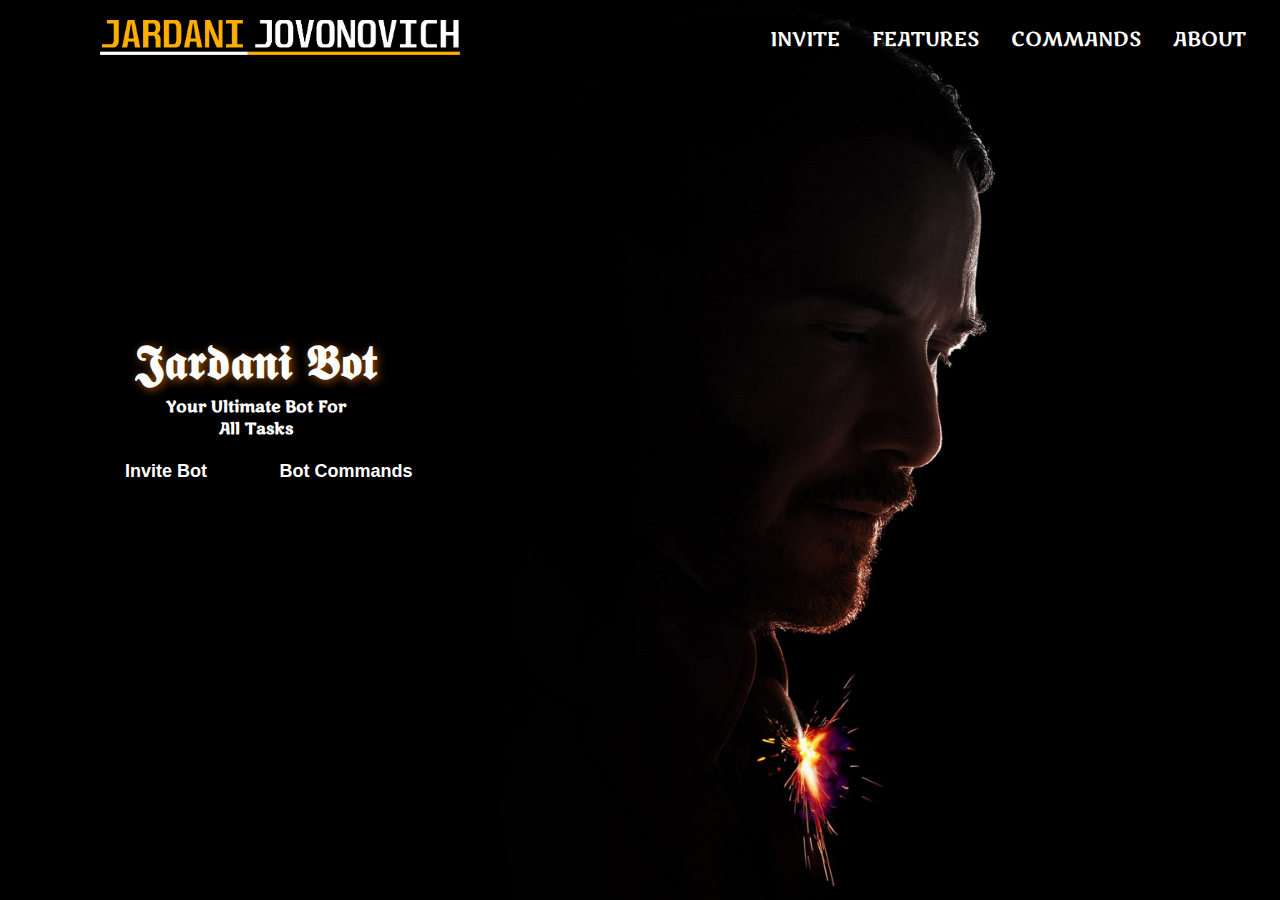
<file: index.html>
<!DOCTYPE html>
<html>
<head>
	<meta charset="UTF-8">
	<title>⚜️ Jardani Bot</title>
	<link rel="preconnect" href="https://fonts.gstatic.com">
	<link href="https://fonts.googleapis.com/css2?family=Marko+One&family=Rye&display=swap" rel="stylesheet"> 
	<link rel="stylesheet" type="text/css" href="style.css">
</head>
<body>
	<div class="wrapper">
		<nav class="navbar">
			<a href="index.html"><img class="logo" src="logo.png"></a>			
			<ul>
				<li><a class= "active" href="https://discord.com/api/oauth2/authorize?client_id=796436207168126988&permissions=1567824&scope=bot" target="_blank" rel="noopener noreferrer">INVITE</a></li>
				<li><a href="features.html">FEATURES</a></li>
				<li><a href="commands.html">COMMANDS</a></li>
				<li><a href="about.html">ABOUT</a></li>
			</ul>
		</nav>
		<div class="center">
			<h1>𝕵𝖆𝖗𝖉𝖆𝖓𝖎 𝕭𝖔𝖙</h1>
			<h2>Your Ultimate Bot For All Tasks</h2>
			<div class="buttons">
				<a href="https://discord.com/api/oauth2/authorize?client_id=796436207168126988&permissions=1567824&scope=bot" target="_blank" rel="noopener noreferrer"><button>Invite Bot</button></a>
				<a href="commands.html"><button class="btn">Bot Commands</button></a>
			</div>
		</div>
	</div>

</body>
</html>
</file>
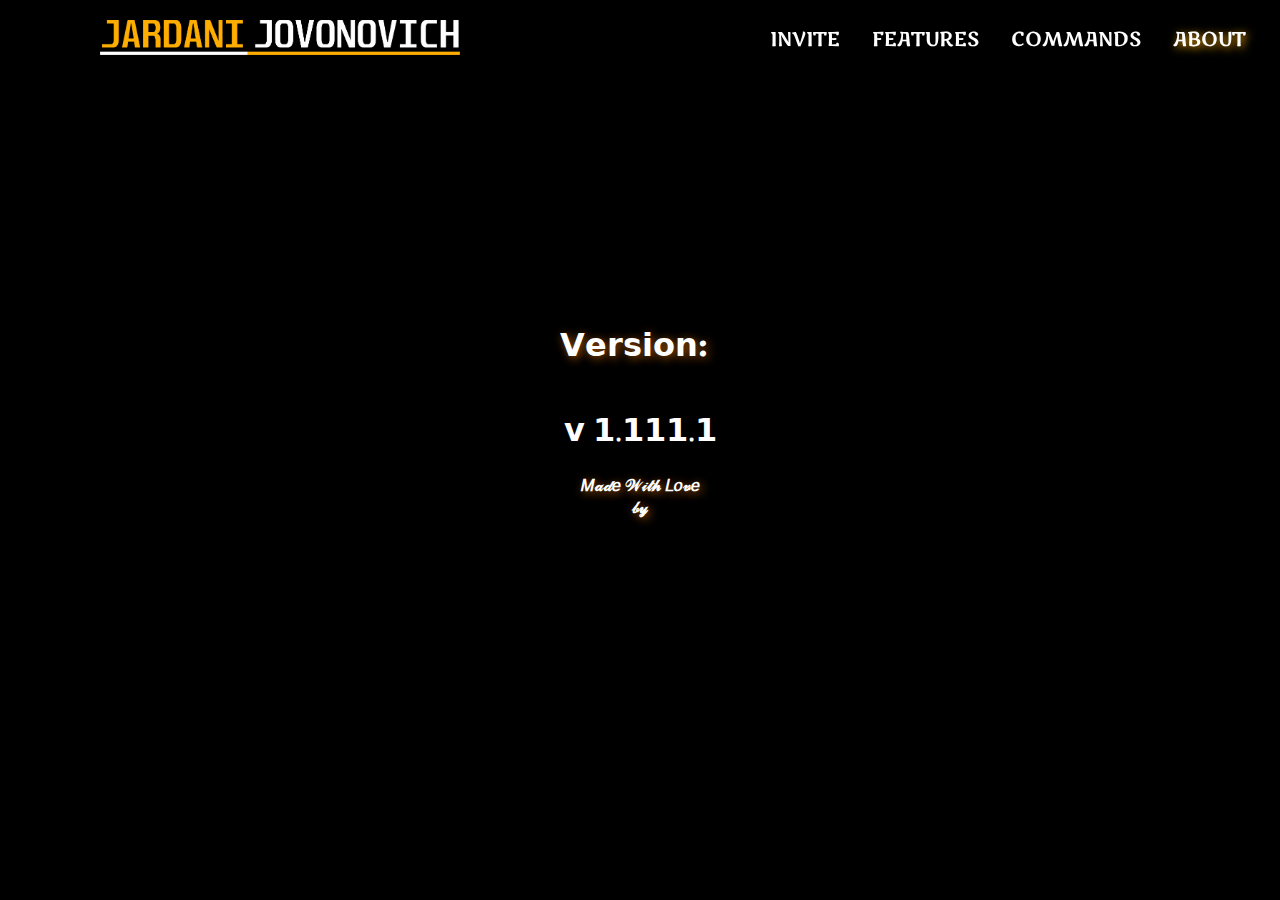
<file: about.html>
<!DOCTYPE html>
<html>
<head>
	<meta charset="UTF-8">
	<title>⚜️ ABOUT</title>
	<link rel="preconnect" href="https://fonts.gstatic.com">
	<link href="https://fonts.googleapis.com/css2?family=Marko+One&family=Rye&display=swap" rel="stylesheet">
	<link rel="preconnect" href="https://fonts.gstatic.com">
	<link href="https://fonts.googleapis.com/css2?family=Philosopher&display=swap" rel="stylesheet">
	<link rel="stylesheet" type="text/css" href="aboutStyle.css">	
</head>
<body>
		<div class="wrapper">
		<nav class="navbar">
			<a href="index.html"><img class="logo" src="logo.png"></a>
			<ul>
				<li><a href="https://discord.com/api/oauth2/authorize?client_id=796436207168126988&permissions=1567824&scope=bot" target="_blank" rel="noopener noreferrer">INVITE</a></li>
				
				<li><a href="features.html">FEATURES</a></li>
				<li><a href="commands.html">COMMANDS</a></li>
				<li><a class="active" href="">ABOUT</a></li>
			</ul>
		</nav>
		<div class="center">
			<h1>𝗩𝗲𝗿𝘀𝗶𝗼𝗻:</h1><br><br>

			<div class="htag">
				<h2>𝘃 𝟭.𝟭𝟭𝟭.𝟭</h2><br><br><br>
				<h3>𝑀𝒶𝒹𝑒 𝒲𝒾𝓉𝒽 𝐿𝑜𝓋𝑒</h3><br>
				<h3>𝒷𝓎</h3><br>
				<a href="https://discord.gg/dnzZ9EcfEM" target="_blank" rel="noopener noreferrer"><h3 class="name">𝕁𝕆ℍℕ 𝕎𝕀ℂ𝕂</h3></a>
			</div>
		</div>

</body>
</html>
</file>
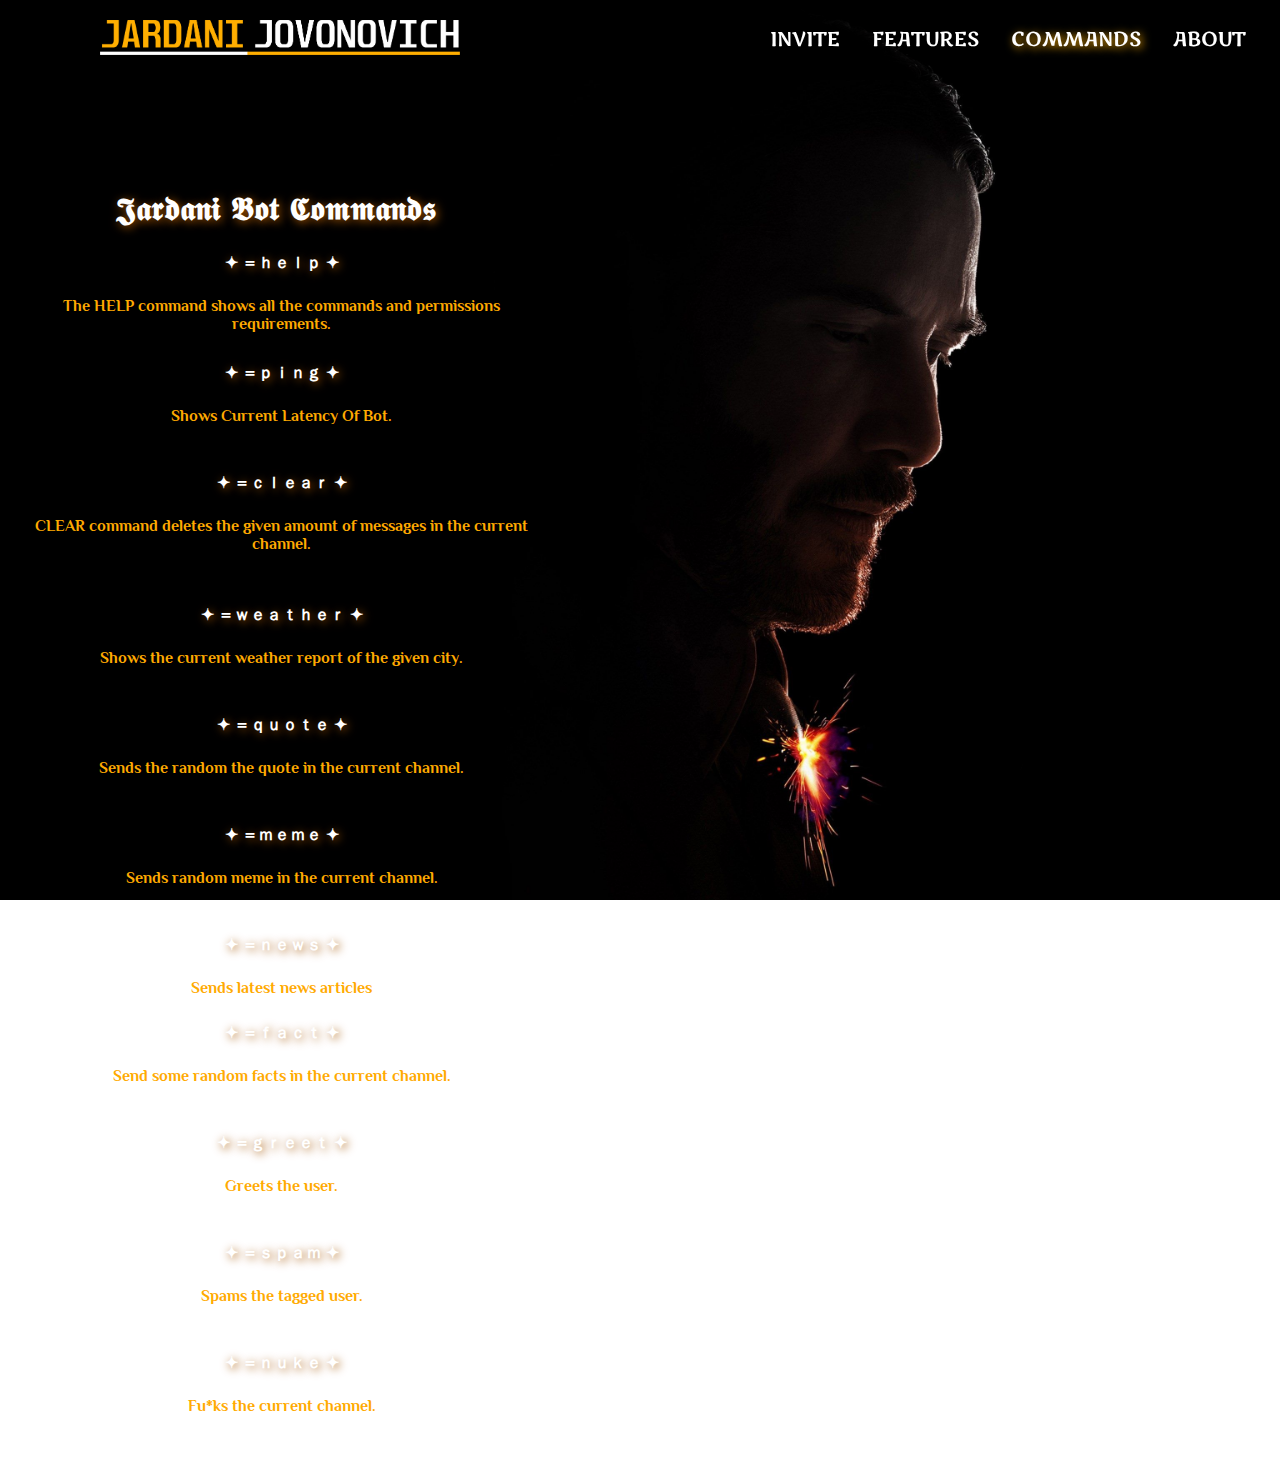
<file: commands.html>
<!DOCTYPE html>
<html>
<head>
	<meta charset="UTF-8">
	<title>⚜️ Bot Commands</title>
	<link rel="preconnect" href="https://fonts.gstatic.com">
	<link href="https://fonts.googleapis.com/css2?family=Marko+One&family=Rye&display=swap" rel="stylesheet">
	<link rel="preconnect" href="https://fonts.gstatic.com">
	<link href="https://fonts.googleapis.com/css2?family=Philosopher&display=swap" rel="stylesheet">
	<link rel="stylesheet" type="text/css" href="commandsStyle.css">
</head>
<body>
	<div class="wrapper">
		<nav class="navbar">
			<a href="index.html"><img class="logo" src="logo.png"></a>
			<ul>
				<li><a href="https://discord.com/api/oauth2/authorize?client_id=796436207168126988&permissions=1567824&scope=bot" target="_blank" rel="noopener noreferrer">INVITE</a></li>
				<li><a href="features.html">FEATURES</a></li>
				<li><a class="active" href="">COMMANDS</a></li>
				<li><a href="about.html">ABOUT</a></li>
			</ul>
		</nav>
		<div class="center">
			<h1>𝕵𝖆𝖗𝖉𝖆𝖓𝖎 𝕭𝖔𝖙 𝕮𝖔𝖒𝖒𝖆𝖓𝖉𝖘</h1><br>

			<div class="htag">
				<h3>✦  ＝ｈｅｌｐ  ✦</h3><br><br>
					<h4>The HELP command shows all the commands and permissions requirements.</h4><br><br><br>
			</div>
			<div class="htag">
				<h3>✦ ＝ｐｉｎｇ ✦</h3><br><br>
					<h4>Shows Current Latency Of Bot.</h4><br><br><br>
			</div>
			<div class="htag">
				<h3>✦ ＝ｃｌｅａｒ ✦</h3><br><br>
					<h4>CLEAR command deletes the given amount of messages in the current channel.</h4><br><br><br><br>
			</div>
			<div class="htag">
				<h3>✦ ＝ｗｅａｔｈｅｒ ✦</h3><br><br>
					<h4>Shows the current weather report of the given city.</h4><br><br><br>
			</div>

			<div class="htag">
				<h3>✦ ＝ｑｕｏｔｅ ✦</h3><br><br>
					<h4>Sends the random the quote in the current channel.</h4><br><br><br>
			</div>

			<div class="htag">
				<h3>✦ ＝ｍｅｍｅ ✦</h3><br><br>
					<h4>Sends random meme in the current channel.</h4><br><br><br>
			</div>

			<div class="htag">
				<h3>✦ ＝ｎｅｗｓ ✦</h3><br><br>
					<h4>Sends latest news articles</h4><br><br>
			</div>

			<div class="htag">
				<h3>✦ ＝ｆａｃｔ ✦</h3><br><br>
					<h4>Send some random facts in the current channel.</h4><br><br><br>
			</div>

			<div class="htag">
				<h3>✦ ＝ｇｒｅｅｔ ✦</h3><br><br>
					<h4>Greets the user.</h4><br><br><br>
			</div>
			
			<div class="htag">
				<h3>✦ ＝ｓｐａｍ ✦</h3><br><br>
					<h4>Spams the tagged user.</h4><br><br><br>	
			</div>			

			<div class="htag">
				<h3>✦ ＝ｎｕｋｅ ✦</h3><br><br>
					<h4>Fu*ks the current channel.</h4><br><br><br>	
			</div>

		</div>


</body>
</html>
</file>
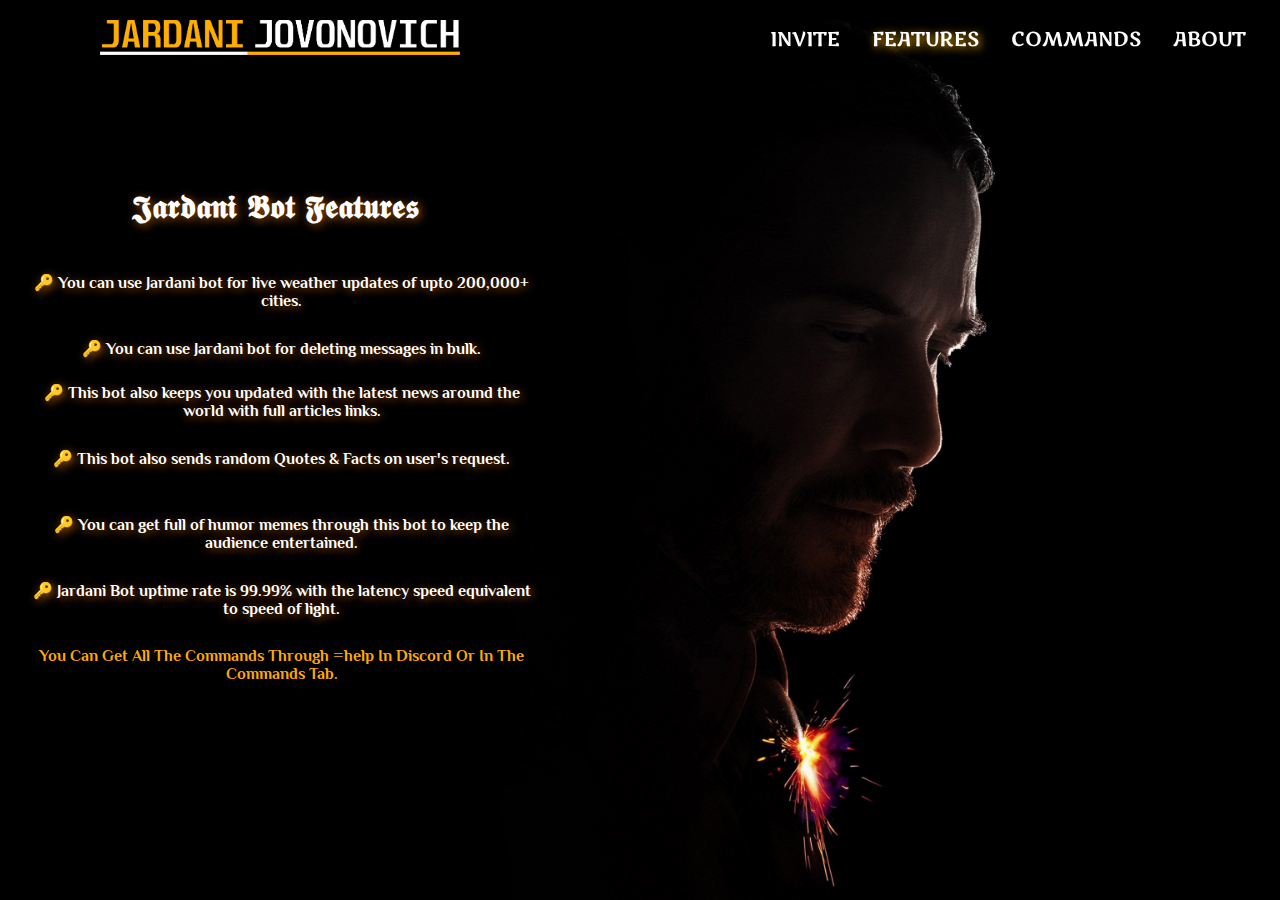
<file: features.html>
<!DOCTYPE html>
<html>
<head>
	<meta charset="UTF-8">
	<title>⚜️ Features</title>
	<link rel="preconnect" href="https://fonts.gstatic.com">
	<link href="https://fonts.googleapis.com/css2?family=Marko+One&family=Rye&display=swap" rel="stylesheet">
	<link rel="preconnect" href="https://fonts.gstatic.com">
	<link href="https://fonts.googleapis.com/css2?family=Philosopher&display=swap" rel="stylesheet">
	<link rel="stylesheet" type="text/css" href="featureStyle.css">
</head>
<body>
		<div class="wrapper">
		<nav class="navbar">
			<a href="index.html"><img class="logo" src="logo.png"></a>
			<ul>
				<li><a href="https://discord.com/api/oauth2/authorize?client_id=796436207168126988&permissions=1567824&scope=bot" target="_blank" rel="noopener noreferrer">INVITE</a></li>
				<li><a class="active" href="">FEATURES</a></li>
				<li><a href="commands.html">COMMANDS</a></li>
				<li><a href="about.html">ABOUT</a></li>
			</ul>
		</nav>
		<div class="center">
			<h1>𝕵𝖆𝖗𝖉𝖆𝖓𝖎 𝕭𝖔𝖙 𝕱𝖊𝖆𝖙𝖚𝖗𝖊𝖘</h1><br><br>

			<div class="htag">
				<h3>🔑 You can use Jardani bot for live weather updates of upto 200,000+ cities.</h3><br><br><br>
				<h3>🔑 You can use Jardani bot for deleting messages in bulk.</h3><br><br>
				<h3>🔑 This bot also keeps you updated with the latest news around the world with full articles links.</h3><br><br><br>
				<h3>🔑 This bot also sends random Quotes & Facts on user's request.</h3><br><br><br>
				<h3>🔑 You can get full of humor memes through this bot to keep the audience entertained.</h3><br><br><br>
				<h3>🔑 Jardani Bot uptime rate is 99.99% with the latency speed equivalent to speed of light.</h3><br><br><br>
				<h2> You Can Get All The Commands Through =help In Discord Or In The Commands Tab.</h2>
				
			</div>
		</div>

</body>
</html>
</file>
<file: style.css>
/*STYLE CSS*/

*{
	padding: 0;
	margin: 0;
}

.wrapper{
	background: url("wall.jpg");
	background-repeat: no-repeat;
	background-size: cover;
	height: 100vh;
}

.navbar{
	height: 80px;
	width: 100%;
	user-select: none;
}

.logo {
	width: 360px;
	height: auto;
	padding: 20px 100px;
}

.navbar ul{
	float: right;
	margin-right: 20px;
	
	
}

.navbar ul li{
	list-style: none;
	margin: 0 8px;
	display: inline-block;
	line-height: 80px;
}

.navbar ul li a{
	text-decoration: none;
	color: white;
	user-select: none;
	padding: 6px;
	font-size: 20px;
	font-family: 'Marko One', serif;
	transition: .4s;
}

@media only screen and (max-width: 1200px) {

	.logo{
		width: 240px;
	}

}

@media only screen and (max-width: 1000px) {


    .navbar ul li a{
        font-size: 15px;
        padding: 0;
    }
}


.navbar ul li a:hover{
	color:#ffae00; 
	text-shadow: 2px 2px 10px #ffae00;
}

.wrapper .center{
	position: absolute;
	top: 25%;
	left: 20%;
	transform: translate(-50%, 50%);
	font-family: 'Marko One', serif;
	user-select: none;
}

.center h1{
	color: white;
	font-size: 3em;
	font-weight: bold;
	width: 500px;
	text-align: center;
	text-shadow: 2px 2px 10px #a15300;
}

.center h2{
	position: absolute;
	left: 30%;
	color: white;
	font-size: 1em;
	font-weight: bold;
	width: 40%;
	text-align: center;
}

.center .buttons{
	margin: 10% 14% 10% 17%;
}

.buttons button{
	position: relative;
	height: 50px;
	width: 150px;
	font-size: 18px;
	font-weight: bold;
	color: white;
	background: none;
	border: 1px solid black;
	border-radius: 5px;
	outline: none;
	cursor: pointer;
	
	transition: 0.6s;
}

.buttons .btn{
	margin-left: 25px;
}

.buttons button a{
	text-decoration: none;
	color: white;
}

.buttons button:hover{
	/*background: grey;*/
	border-color: #a15300;
	text-shadow: 2px 2px 10px #a15300;
	color: white;

}/*#a15300*/
</file>
<file: aboutStyle.css>
/*About Tab CSS*/

*{
	padding: 0;
	margin: 0;

}

body {
		background-image: url("wall.jpg");
	background-size: cover;
	background-attachment: fixed;
	background-repeat: no-repeat;

}

.wrapper{

	background-color: black;
	background-attachment: fixed;
	background-repeat: no-repeat;
	background-size: cover;
	height: 100vh;
}

.navbar{
	position: fixed;
	height: 80px;
	z-index: 1;
	width: 100%;
	user-select: none;
	background-color: rgba(0,0,0,0.7);
	transition: top 0.3s;
}

.logo {
	width: 360px;
	height: auto;
	padding: 20px 100px;
}

.navbar ul{
	float: right;
	margin-right: 20px;
	
	
}

.navbar ul li{
	list-style: none;
	margin: 0 8px;
	display: inline-block;
	line-height: 80px;
}

.navbar ul li a{
	text-decoration: none;
	color: white;
	user-select: none;
	padding: 6px;
	font-size: 20px;
	font-family: 'Marko One', serif;
	transition: .4s;
}

@media only screen and (max-width: 1200px) {

	.logo{
		width: 240px;
	}

}

@media only screen and (max-width: 1000px) {


    .navbar ul li a{
        font-size: 15px;
        padding: 0;
    }
}

.active,
.navbar ul li a:hover{
	color:#ffae00; 
	text-shadow: 2px 2px 8px #ffae00;
}

.wrapper .center{
	position: relative;
	top: 25%;
/*	bottom: 5%;*/
	left: 50%;
	transform: translate(-50%, 50%);
	font-family: 'Marko One', serif;
	user-select: none;
	margin-bottom: 30%;
}

.center h1{
	position: relative;
	left: 30%;
	color: white;
	font-size: 2em;
	width: 500px;
	text-align: center;
	text-shadow: 2px 2px 10px #a15300;
}

.htag h3{
	position: absolute;
	left: 30%;
	color: white;
	text-shadow: 2px 2px 10px #a15300;
	font-family: 'Philosopher', sans-serif;
	font-size: 1em;
	font-weight: bold;
	width: 40%;
	text-align: center;
}

.htag h2{
	position: absolute;
	left: 30%;
	color: white;
	font-family: 'Philosopher', sans-serif;
	font-size: 2em;
	font-weight: bold;
	width: 40%;
	text-align: center;	
}

.htag .name{
	cursor: pointer;
	font-size: 2em;
	color: black;
	text-shadow: none;
	transition: 1s;
	
}

.name:hover{
	color: #ffb300;
	text-shadow: 2px 2px 10px #ffb300;
}

.center .buttons{
	margin: 10% 14% 10% 17%;
}

.buttons button{
	position: relative;
	height: 50px;
	width: 150px;
	font-size: 18px;
	font-weight: bold;
	color: white;
	background: none;
	border: 1px solid black;
	border-radius: 5px;
	outline: none;
	cursor: pointer;
	
	transition: 0.6s;
}

.buttons .btn{
	margin-left: 25px;
}

.buttons button a{
	text-decoration: none;
	color: white;
}

.buttons button:hover{
	/*background: grey;*/
	border-color: #a15300;
	text-shadow: 2px 2px 10px #a15300;
	color: white;

}/*#a15300*/
</file>
<file: commandsStyle.css>
/*Commands Tab CSS*/

*{
	padding: 0;
	margin: 0;

}

body {
		background-image: url("wall.jpg");
	background-size: cover;
	background-attachment: fixed;
	background-repeat: no-repeat;

}

.wrapper{

	background-image: url("wall.jpg");
	background-attachment: fixed;
	background-repeat: no-repeat;
	background-size: cover;
	height: 100vh;
}

.navbar{
	position: fixed;
	height: 80px;
	z-index: 1;
	width: 100%;
	user-select: none;
	background-color: rgba(0,0,0,0.7);
	transition: top 0.3s;
}

.logo {
	width: 360px;
	height: auto;
	padding: 20px 100px;
}

.navbar ul{
	float: right;
	margin-right: 20px;
	
	
}

.navbar ul li{
	list-style: none;
	margin: 0 8px;
	display: inline-block;
	line-height: 80px;
}

.navbar ul li a{
	text-decoration: none;
	color: white;
	user-select: none;
	padding: 6px;
	font-size: 20px;
	font-family: 'Marko One', serif;
	transition: .4s;
}

@media only screen and (max-width: 1200px) {

	.logo{
		width: 240px;
	}

}

@media only screen and (max-width: 1000px) {


    .navbar ul li a{
        font-size: 15px;
        padding: 0;
    }
}

.active,
.navbar ul li a:hover{
	color:#ffae00; 
	text-shadow: 2px 2px 8px #ffae00;
}

.wrapper .center{
	position: relative;
	/*top: 10%*/;
	bottom: 50%;
	left: 22%;
	transform: translate(-50%, 50%);
	font-family: 'Marko One', serif;
	user-select: none;
	margin-bottom: 30%;
}

.center h1{
	position: relative;
	left: 30%;
	color: white;
	font-size: 2em;
	width: 500px;
	text-align: center;
	text-shadow: 2px 2px 10px #a15300;
}

.htag h3{
	position: absolute;
	left: 30%;
	color: white;
	text-shadow: 2px 2px 10px #a15300;
	font-family: 'Philosopher', sans-serif;
	font-size: 1em;
	font-weight: bold;
	width: 40%;
	text-align: center;
}

.htag h4{
	position: absolute;
	left: 30%;
	color: #ffaa00;
	font-family: 'Philosopher', sans-serif;
	font-size: 1em;
	font-weight: bold;
	width: 40%;
	text-align: center;	
}

.center .buttons{
	margin: 10% 14% 10% 17%;
}

.buttons button{
	position: relative;
	height: 50px;
	width: 150px;
	font-size: 18px;
	font-weight: bold;
	color: white;
	background: none;
	border: 1px solid black;
	border-radius: 5px;
	outline: none;
	cursor: pointer;
	
	transition: 0.6s;
}

.buttons .btn{
	margin-left: 25px;
}

.buttons button a{
	text-decoration: none;
	color: white;
}

.buttons button:hover{
	/*background: grey;*/
	border-color: #a15300;
	text-shadow: 2px 2px 10px #a15300;
	color: white;

}/*#a15300*/
</file>
<file: featureStyle.css>
/*Features Tab CSS*/

*{
	padding: 0;
	margin: 0;

}

body {
		background-image: url("wall.jpg");
	background-size: cover;
	background-attachment: fixed;
	background-repeat: no-repeat;

}

.wrapper{

	background-image: url("wall.jpg");
	background-attachment: fixed;
	background-repeat: no-repeat;
	background-size: cover;
	height: 100vh;
}

.navbar{
	position: fixed;
	height: 80px;
	z-index: 1;
	width: 100%;
	user-select: none;
	background-color: rgba(0,0,0,0.7);
	transition: top 0.3s;
}

.logo {
	width: 360px;
	height: auto;
	padding: 20px 100px;
}

.navbar ul{
	float: right;
	margin-right: 20px;
	
	
}

.navbar ul li{
	list-style: none;
	margin: 0 8px;
	display: inline-block;
	line-height: 80px;
}

.navbar ul li a{
	text-decoration: none;
	color: white;
	user-select: none;
	padding: 6px;
	font-size: 20px;
	font-family: 'Marko One', serif;
	transition: .4s;
}

@media only screen and (max-width: 1200px) {

	.logo{
		width: 240px;
	}

}

@media only screen and (max-width: 1000px) {


    .navbar ul li a{
        font-size: 15px;
        padding: 0;
    }
}

.active,
.navbar ul li a:hover{
	color:#ffae00; 
	text-shadow: 2px 2px 8px #ffae00;
}

.wrapper .center{
	position: relative;
/*	top: 0%;*/
	bottom: 5%;
	left: 22%;
	transform: translate(-50%, 50%);
	font-family: 'Marko One', serif;
	user-select: none;
	margin-bottom: 30%;
}

.center h1{
	position: relative;
	left: 30%;
	color: white;
	font-size: 2em;
	width: 500px;
	text-align: center;
	text-shadow: 2px 2px 10px #a15300;
}

.htag h3{
	position: absolute;
	left: 30%;
	color: white;
	text-shadow: 2px 2px 10px #a15300;
	font-family: 'Philosopher', sans-serif;
	font-size: 1em;
	font-weight: bold;
	width: 40%;
	text-align: center;
}

.htag h2{
	position: absolute;
	left: 30%;
	color: #ffaa00;
	font-family: 'Philosopher', sans-serif;
	font-size: 1em;
	font-weight: bold;
	width: 40%;
	text-align: center;	
}

.center .buttons{
	margin: 10% 14% 10% 17%;
}

.buttons button{
	position: relative;
	height: 50px;
	width: 150px;
	font-size: 18px;
	font-weight: bold;
	color: white;
	background: none;
	border: 1px solid black;
	border-radius: 5px;
	outline: none;
	cursor: pointer;
	
	transition: 0.6s;
}

.buttons .btn{
	margin-left: 25px;
}

.buttons button a{
	text-decoration: none;
	color: white;
}

.buttons button:hover{
	/*background: grey;*/
	border-color: #a15300;
	text-shadow: 2px 2px 10px #a15300;
	color: white;

}/*#a15300*/
</file>
